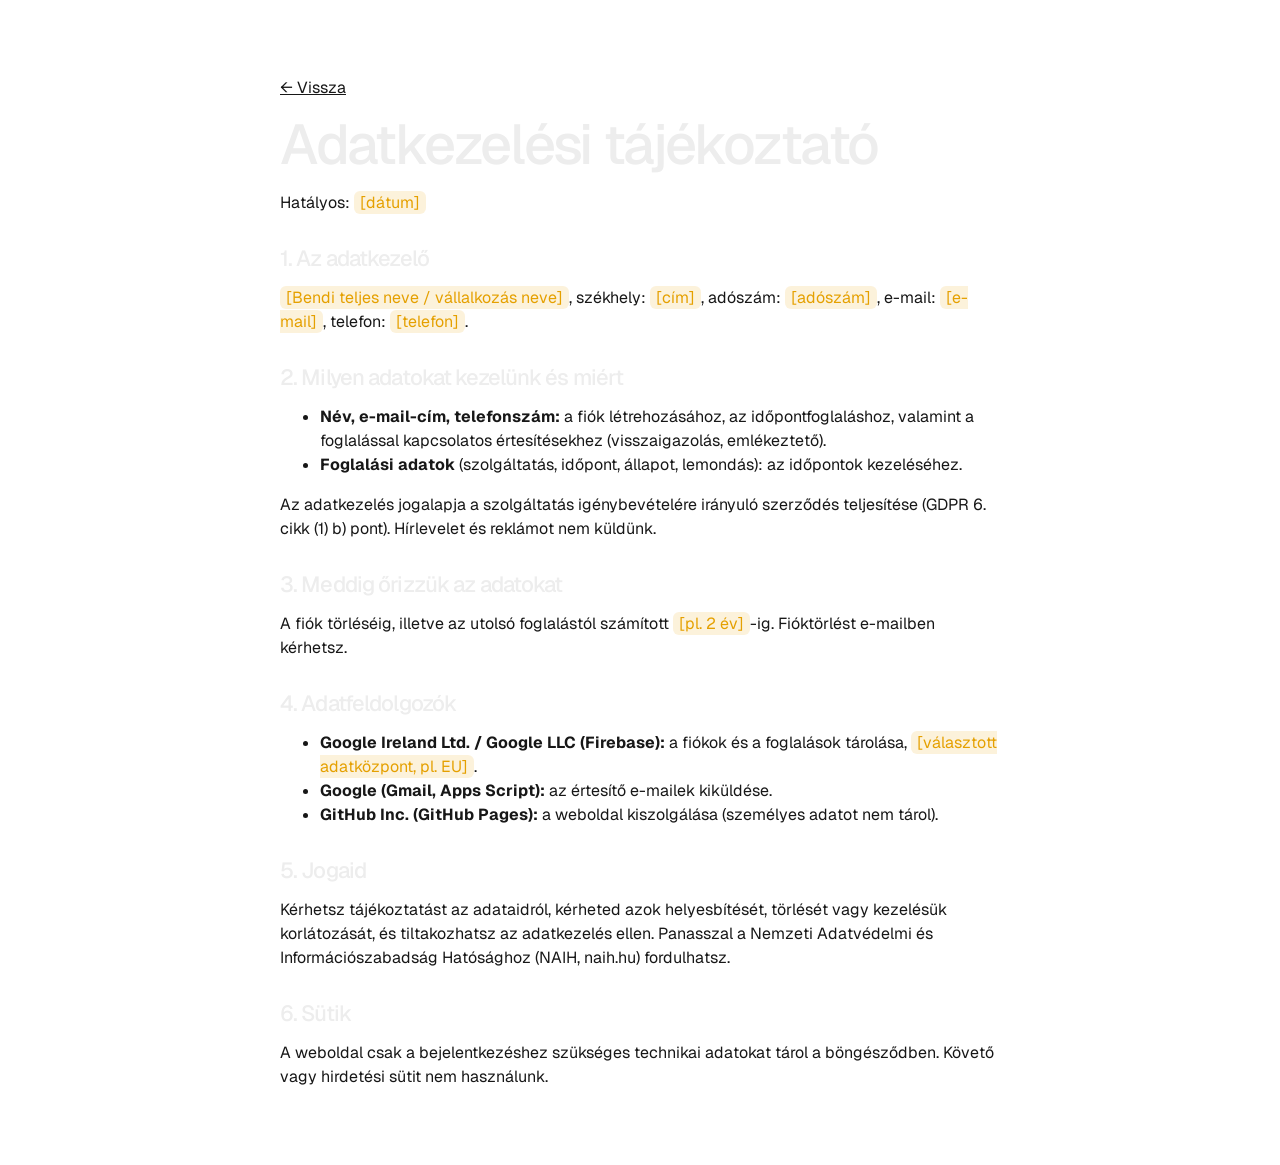
<file: adatkezeles.html>
<!doctype html>
<html lang="hu">
<head>
<meta charset="utf-8">
<meta name="viewport" content="width=device-width, initial-scale=1">
<title>Adatkezelési tájékoztató</title>
<link rel="icon" type="image/png" href="[data-uri]">
<link rel="apple-touch-icon" href="[data-uri]">
<link rel="preconnect" href="https://fonts.googleapis.com">
<link rel="preconnect" href="https://fonts.gstatic.com" crossorigin>
<link href="https://fonts.googleapis.com/css2?family=Geist:wght@400;500;600&family=Geist+Mono:wght@400;500&display=swap" rel="stylesheet">
<link rel="stylesheet" href="style.css?v=8">
<style>body{background:#fff}main{max-width:760px;margin:0 auto;padding:60px 20px}h1{font-size:56px;margin-bottom:8px}h2{font-size:22px;margin:32px 0 8px}p,li{color:var(--ink-t)}.fill{background:var(--warn-bg);color:var(--warn);padding:1px 6px;border-radius:6px}</style>
</head>
<body>
<main>
<p><a href="index.html">← Vissza</a></p>
<h1>Adatkezelési tájékoztató</h1>
<p class="muted">Hatályos: <span class="fill">[dátum]</span></p>
<!-- MINTA: a sárgával jelölt részeket ki kell tölteni, és élesítés előtt érdemes szakemberrel (jogász, adatvédelmi tanácsadó) átnézetni. -->

<h2>1. Az adatkezelő</h2>
<p><span class="fill">[Bendi teljes neve / vállalkozás neve]</span>, székhely: <span class="fill">[cím]</span>, adószám: <span class="fill">[adószám]</span>, e-mail: <span class="fill">[e-mail]</span>, telefon: <span class="fill">[telefon]</span>.</p>

<h2>2. Milyen adatokat kezelünk és miért</h2>
<ul>
  <li><b>Név, e-mail-cím, telefonszám:</b> a fiók létrehozásához, az időpontfoglaláshoz, valamint a foglalással kapcsolatos értesítésekhez (visszaigazolás, emlékeztető).</li>
  <li><b>Foglalási adatok</b> (szolgáltatás, időpont, állapot, lemondás): az időpontok kezeléséhez.</li>
</ul>
<p>Az adatkezelés jogalapja a szolgáltatás igénybevételére irányuló szerződés teljesítése (GDPR 6. cikk (1) b) pont). Hírlevelet és reklámot nem küldünk.</p>

<h2>3. Meddig őrizzük az adatokat</h2>
<p>A fiók törléséig, illetve az utolsó foglalástól számított <span class="fill">[pl. 2 év]</span>-ig. Fióktörlést e-mailben kérhetsz.</p>

<h2>4. Adatfeldolgozók</h2>
<ul>
  <li><b>Google Ireland Ltd. / Google LLC (Firebase):</b> a fiókok és a foglalások tárolása, <span class="fill">[választott adatközpont, pl. EU]</span>.</li>
  <li><b>Google (Gmail, Apps Script):</b> az értesítő e-mailek kiküldése.</li>
  <li><b>GitHub Inc. (GitHub Pages):</b> a weboldal kiszolgálása (személyes adatot nem tárol).</li>
</ul>

<h2>5. Jogaid</h2>
<p>Kérhetsz tájékoztatást az adataidról, kérheted azok helyesbítését, törlését vagy kezelésük korlátozását, és tiltakozhatsz az adatkezelés ellen. Panasszal a Nemzeti Adatvédelmi és Információszabadság Hatósághoz (NAIH, naih.hu) fordulhatsz.</p>

<h2>6. Sütik</h2>
<p>A weboldal csak a bejelentkezéshez szükséges technikai adatokat tárol a böngésződben. Követő vagy hirdetési sütit nem használunk.</p>
</main>
</body>
</html>
</file>
<file: style.css>
/* Bendi Időpontfoglalás – Vercel-szerű, sötét: fekete alap, fehér szöveg, hajszálvékony keretek, piros csak kattintható elemeken */
:root{
  --bg:#000; --card:#0a0a0a; --card-2:#111; --hair:#262626; --hair-2:#333; --fg:#ededed; --fg-2:#a1a1a1; --fg-3:#707070;
  --red:#e5484d; --red-2:#f2555a;
  --ok:#46a758; --ok-bg:rgba(70,167,88,.14); --warn:#e5a000; --warn-bg:rgba(229,160,0,.14); --bad:#e5484d; --bad-bg:rgba(229,72,77,.14);
  --sans:'Geist','Inter',-apple-system,BlinkMacSystemFont,'Segoe UI',Roboto,sans-serif;
  --mono:'Geist Mono','JetBrains Mono',ui-monospace,SFMono-Regular,Menlo,monospace;
  --ease:cubic-bezier(.2,.7,.2,1);
  /* világos tokenek az admin felülethez és az adatkezelési oldalhoz */
  --text:#171717; --ink-t:#171717; --cream:#fafafa; --paper:#fafafa; --line:#ebebeb; --muted:#666; --steel:#666; --ink:#000; --tile:#fafafa;
  --brass:var(--red); --brass-2:var(--red-2); --brass-ink:#fff; --serif:var(--sans); --display:var(--sans);
}
*{box-sizing:border-box;-webkit-tap-highlight-color:transparent}
html{scroll-behavior:smooth;background:var(--bg)}
body{margin:0;font:16px/1.5 var(--sans);color:var(--fg);background:var(--bg);-webkit-font-smoothing:antialiased}
a{color:inherit}
.wrap{max-width:1000px;margin:0 auto;padding:0 24px}
h1,h2,h3{font-family:var(--sans);font-weight:500;line-height:1.05;margin:0;letter-spacing:-.04em}
:focus-visible{outline:2px solid var(--red);outline-offset:2px}

.btn{font:500 14px/1 var(--sans);display:inline-flex;align-items:center;justify-content:center;gap:8px;min-height:40px;padding:0 16px;border-radius:6px;border:1px solid transparent;cursor:pointer;text-decoration:none;transition:background .15s,color .15s,border-color .15s}
.btn-gold,.btn-red{background:var(--red);color:#fff}
.btn-gold:hover,.btn-red:hover{background:var(--red-2)}
.btn-line{border-color:var(--hair-2);background:transparent;color:var(--red)}
.btn-line:hover{border-color:var(--red)}
.btn[disabled]{background:var(--card-2);color:var(--fg-3);border-color:var(--hair);cursor:not-allowed}
.btn-lg{min-height:48px;padding:0 22px;font-size:15px}
.btn-sm{min-height:32px;padding:0 12px;font-size:13px}
.linkish{background:none;border:0;color:var(--red);font:inherit;font-size:14px;cursor:pointer;padding:0;text-decoration:none}
.linkish:hover{text-decoration:underline;text-underline-offset:3px}
.logo{display:inline-flex;align-items:baseline;gap:8px;text-decoration:none;color:inherit}
.logo i{font:600 22px/1 var(--sans);font-style:normal;letter-spacing:-.03em}
.logo span{font-size:14px;color:var(--fg-2)}

/* ---------- felső sáv ---------- */
.top{position:sticky;top:0;z-index:50;height:64px;background:rgba(0,0,0,.8);backdrop-filter:blur(12px);-webkit-backdrop-filter:blur(12px);display:flex;align-items:center;gap:16px;padding:env(safe-area-inset-top) 24px 0;box-shadow:inset 0 -1px 0 var(--hair)}
.brand{font:600 18px/1 var(--sans);letter-spacing:-.03em;text-decoration:none}
.brand span{font-weight:400;color:var(--fg-2);margin-left:6px}
.top-links{margin-left:auto;display:flex;align-items:center;gap:20px;font-size:14px}
.top-links > a{text-decoration:none;color:var(--fg-2)}
.top-links > a:hover{color:var(--fg)}
.top-btn{display:inline-flex;align-items:center;height:32px;padding:0 14px;border-radius:9999px;border:1px solid var(--hair-2);color:var(--red);text-decoration:none;font-weight:500;font-size:14px}
.top-btn:hover{border-color:var(--red)}
@media (max-width:440px){.brand span{display:none}}

/* ---------- nyitókép ---------- */
.hero{max-width:1100px;margin:0 auto;padding:112px 24px 96px;display:grid;grid-template-columns:1.15fr .85fr;gap:48px;align-items:end}
.hero h1{font-size:clamp(44px,6.4vw,72px);letter-spacing:-.055em;line-height:1}
.hero p{margin:20px 0 32px;max-width:40ch;color:var(--fg-2);font-size:18px;line-height:1.55}
.status{border:1px solid var(--hair);border-radius:6px;background:var(--card);font:13px/1.6 var(--mono);color:var(--fg-2)}
.status-h{display:flex;align-items:center;gap:8px;padding:10px 14px;border-bottom:1px solid var(--hair);color:var(--fg-3);font-size:12px}
.status-h i{width:8px;height:8px;border-radius:50%;background:var(--fg-3)}
.status-h i.open{background:var(--ok)}
.status dl{margin:0;padding:14px;display:grid;grid-template-columns:auto 1fr;gap:6px 18px}
.status dt{color:var(--fg-3)}
.status dd{margin:0;color:var(--fg);text-align:right}
@media (max-width:820px){.hero{grid-template-columns:1fr;padding:64px 24px 72px;gap:36px}}

/* ---------- foglalás ---------- */
.book{max-width:1140px;margin:0 auto;padding:24px 24px 128px}
.book-grid{display:grid;grid-template-columns:minmax(0,1fr) 380px;gap:24px;align-items:start}
.dayview{position:sticky;top:88px;border:1px solid var(--hair);border-radius:6px;background:var(--card);overflow:hidden}
.dv-h{display:flex;justify-content:space-between;align-items:baseline;gap:12px;padding:14px 16px;border-bottom:1px solid var(--hair)}
.dv-h b{font-weight:500;letter-spacing:-.02em}
.dv-h span{font:12px var(--mono);color:var(--fg-3)}
.dv-grid{position:relative;margin:16px 16px 16px 64px}
.dv-hour{position:absolute;left:0;right:0;border-top:1px solid var(--hair)}
.dv-hour span{position:absolute;left:-52px;top:-8px;font:11px var(--mono);color:var(--fg-3)}
.dv-past{position:absolute;left:0;right:0;top:0;background:repeating-linear-gradient(135deg,transparent 0 6px,rgba(255,255,255,.03) 6px 12px)}
.dv-busy,.dv-mine{position:absolute;left:0;right:0;border-radius:4px;padding:4px 8px;font:12px var(--mono);overflow:hidden}
.dv-busy{background:var(--card-2);border:1px solid var(--hair-2);color:var(--fg-3)}
.dv-mine{background:var(--red);color:#fff;z-index:1}
.dv-legend{display:flex;gap:16px;padding:12px 16px;border-top:1px solid var(--hair);font:12px var(--mono);color:var(--fg-3)}
.dv-legend i{display:inline-block;width:10px;height:10px;border-radius:2px;margin-right:6px;vertical-align:-1px}
.dv-legend .lb{background:var(--card-2);border:1px solid var(--hair-2)}
.dv-legend .lm{background:var(--red)}
@media (max-width:1000px){.book-grid{grid-template-columns:1fr}.dayview{display:none}}
.book > h2{max-width:1140px;font-size:clamp(32px,4.4vw,44px);margin-bottom:24px}
.step{background:var(--card);border:1px solid var(--hair);border-radius:6px;padding:20px;margin-bottom:12px;transition:opacity .2s}
.step.locked{opacity:.45}
.step-h{display:flex;align-items:baseline;gap:12px;margin:0 0 16px}
.step-h b{font:400 13px/1 var(--mono);color:var(--fg-3)}
.step-h h3{font:500 17px/1.3 var(--sans);letter-spacing:-.02em}
.step-h .sel{margin-left:auto;color:var(--fg-2);font:13px var(--mono)}
.durs{display:grid;grid-template-columns:repeat(auto-fill,minmax(112px,1fr));gap:8px}
.durs button{border:1px solid var(--hair-2);background:transparent;border-radius:6px;padding:14px 12px;cursor:pointer;text-align:left;color:var(--fg);transition:border-color .15s,background .15s}
.durs button b{display:block;font:500 28px/1 var(--sans);letter-spacing:-.04em}
.durs button span{font:12px var(--mono);color:var(--fg-3)}
.durs button:hover{border-color:var(--red)}
.durs button.on{background:var(--red);border-color:var(--red);color:#fff}
.durs button.on span{color:rgba(255,255,255,.8)}
.days{display:grid;grid-template-columns:repeat(7,1fr);gap:6px}
.days .wd{font:11px var(--mono);color:var(--fg-3);text-align:center;padding-bottom:2px}
.days button{aspect-ratio:1/1;border:1px solid transparent;border-radius:6px;background:transparent;color:#3d3d3d;font:500 17px/1 var(--sans);display:flex;flex-direction:column;align-items:center;justify-content:center;gap:3px;cursor:default;padding:0;font-variant-numeric:tabular-nums}
.days button small{font:10px/1 var(--mono);color:inherit}
.days button.free{border-color:var(--hair-2);color:var(--fg);cursor:pointer}
.days button.free:hover{border-color:var(--red)}
.days button.on{background:var(--red);border-color:var(--red);color:#fff}
.days button.today small{color:var(--fg-2)}
.days button.on small{color:#fff}
.days .blank{visibility:hidden}
.slot-g{margin-bottom:16px}
.slot-g:last-child{margin-bottom:0}
.slot-g p{margin:0 0 8px;font:12px var(--mono);color:var(--fg-3)}
.slots{display:grid;grid-template-columns:repeat(auto-fill,minmax(76px,1fr));gap:6px}
.slots button{min-height:40px;border-radius:6px;border:1px solid var(--hair-2);background:transparent;color:var(--fg);font:14px/1 var(--mono);cursor:pointer}
.slots button:hover{border-color:var(--red)}
.slots button.on{background:var(--red);border-color:var(--red);color:#fff}
.hint{color:var(--fg-2);font-size:14px;margin:0}
.tabs{display:inline-flex;border:1px solid var(--hair);border-radius:9999px;padding:3px;margin-bottom:4px}
.tabs button{height:30px;padding:0 14px;border:0;border-radius:9999px;background:transparent;color:var(--fg-2);font:500 14px/1 var(--sans);cursor:pointer}
.tabs button:hover{color:var(--red)}
.tabs button.on{background:var(--fg);color:#000}
.field{display:block;margin-top:14px}
.field span{display:block;font-size:13px;color:var(--fg-2);margin-bottom:6px}
.field input,.field select,.field textarea{width:100%;font:inherit;font-size:16px;padding:10px 12px;border-radius:6px;border:1px solid var(--hair-2);background:var(--bg);color:var(--fg);min-height:44px}
.field input:focus,.field select:focus,.field textarea:focus{outline:none;border-color:var(--fg-2)}
.two{display:grid;grid-template-columns:1fr 1fr;gap:0 12px}
@media (max-width:520px){.two{grid-template-columns:1fr}}
.check{display:flex;gap:10px;align-items:flex-start;font-size:14px;margin-top:16px;color:var(--fg-2)}
.check input{width:18px;height:18px;accent-color:var(--red);flex:none;margin-top:1px}
.check a{color:var(--red);text-decoration:none}
.err{color:var(--bad);font-size:14px;margin:10px 0 0}
.who{display:flex;justify-content:space-between;align-items:center;gap:12px;flex-wrap:wrap;font-size:14px;color:var(--fg-2)}
.who b{color:var(--fg);font-weight:500}
.recap{margin-top:18px;padding-top:18px;border-top:1px solid var(--hair);display:flex;justify-content:space-between;align-items:center;gap:16px;flex-wrap:wrap}
.recap p{margin:0;font:500 18px/1.2 var(--sans);letter-spacing:-.02em}
.recap p small{display:block;font:12px var(--mono);color:var(--fg-3);margin-top:6px;letter-spacing:0}
.done{text-align:center;padding:24px 0}
.done h3{font-size:36px;margin:0 0 10px}
.done p{margin:0 auto 20px;max-width:420px;color:var(--fg-2)}
.done .when{font:15px var(--mono);color:var(--fg);margin-bottom:10px}
.done .tick{display:inline-grid;place-items:center;width:40px;height:40px;border-radius:50%;border:1px solid var(--ok);color:var(--ok);margin-bottom:16px}
.mine h3{font:500 17px/1.3 var(--sans);letter-spacing:-.02em;margin-bottom:6px}
.mb{display:flex;justify-content:space-between;align-items:center;gap:12px;padding:14px 0;border-top:1px solid var(--hair)}
.mb:first-of-type{border-top:0}
.mb .hint{font:12px var(--mono);color:var(--fg-3)}
.badge{font:12px/1 var(--mono);padding:5px 8px;border-radius:9999px;white-space:nowrap;display:inline-block}
.b-ok{background:var(--ok-bg);color:var(--ok)}.b-warn{background:var(--warn-bg);color:var(--warn)}.b-bad{background:var(--bad-bg);color:var(--bad)}.b-muted{background:var(--card-2);color:var(--fg-3)}

/* mobil: alsó sáv a kiválasztással */
.bar{position:fixed;left:0;right:0;bottom:0;z-index:40;background:rgba(0,0,0,.9);backdrop-filter:blur(12px);-webkit-backdrop-filter:blur(12px);box-shadow:inset 0 1px 0 var(--hair);padding:12px 16px calc(12px + env(safe-area-inset-bottom));display:none;align-items:center;gap:12px;transform:translateY(110%);transition:transform .3s var(--ease)}
.bar.show{transform:none}
.bar p{margin:0;flex:1;font:12px/1.4 var(--mono);color:var(--fg-3);min-width:0}
.bar p b{display:block;font:500 15px/1.3 var(--sans);color:var(--fg)}
@media (max-width:760px){.bar{display:flex}}

/* ---------- névjegy ---------- */
.info{border-top:1px solid var(--hair)}
.info-in{max-width:1100px;margin:0 auto;padding:96px 24px;display:grid;grid-template-columns:1fr 1fr;gap:64px}
@media (max-width:760px){.info-in{grid-template-columns:1fr;gap:48px;padding:72px 24px}}
.info h2{font-size:30px;letter-spacing:-.04em;margin-bottom:20px}
.hours{width:100%;border-collapse:collapse;font-size:15px}
.hours td{padding:10px 0;border-bottom:1px solid var(--hair);color:var(--fg-2)}
.hours td:last-child{text-align:right;font-family:var(--mono);font-size:13px}
.hours tr.today td{color:var(--fg)}
.contact a{display:block;text-decoration:none;font-size:17px;padding:12px 0;border-bottom:1px solid var(--hair)}
.contact a span{display:block;font:12px var(--mono);color:var(--fg-3);margin-bottom:4px}
.contact a:hover{color:var(--red)}
footer{border-top:1px solid var(--hair);color:var(--fg-3);font-size:13px}
footer div{max-width:1100px;margin:0 auto;padding:24px 24px calc(24px + env(safe-area-inset-bottom));display:flex;justify-content:space-between;gap:16px;flex-wrap:wrap}
footer a{color:var(--red);text-decoration:none}
@media (max-width:760px){footer div{padding-bottom:96px}}

#toast{position:fixed;left:50%;bottom:24px;transform:translate(-50%,12px);background:var(--card-2);color:var(--fg);border:1px solid var(--hair-2);padding:10px 16px;border-radius:6px;font-size:14px;opacity:0;transition:all .25s var(--ease);pointer-events:none;z-index:100;max-width:90%}
#toast.show{opacity:1;transform:translate(-50%,0)}
@media (max-width:760px){#toast{bottom:96px}}

@media (prefers-reduced-motion: reduce){*,*::before,*::after{transition:none!important}html{scroll-behavior:auto}}
</file>
